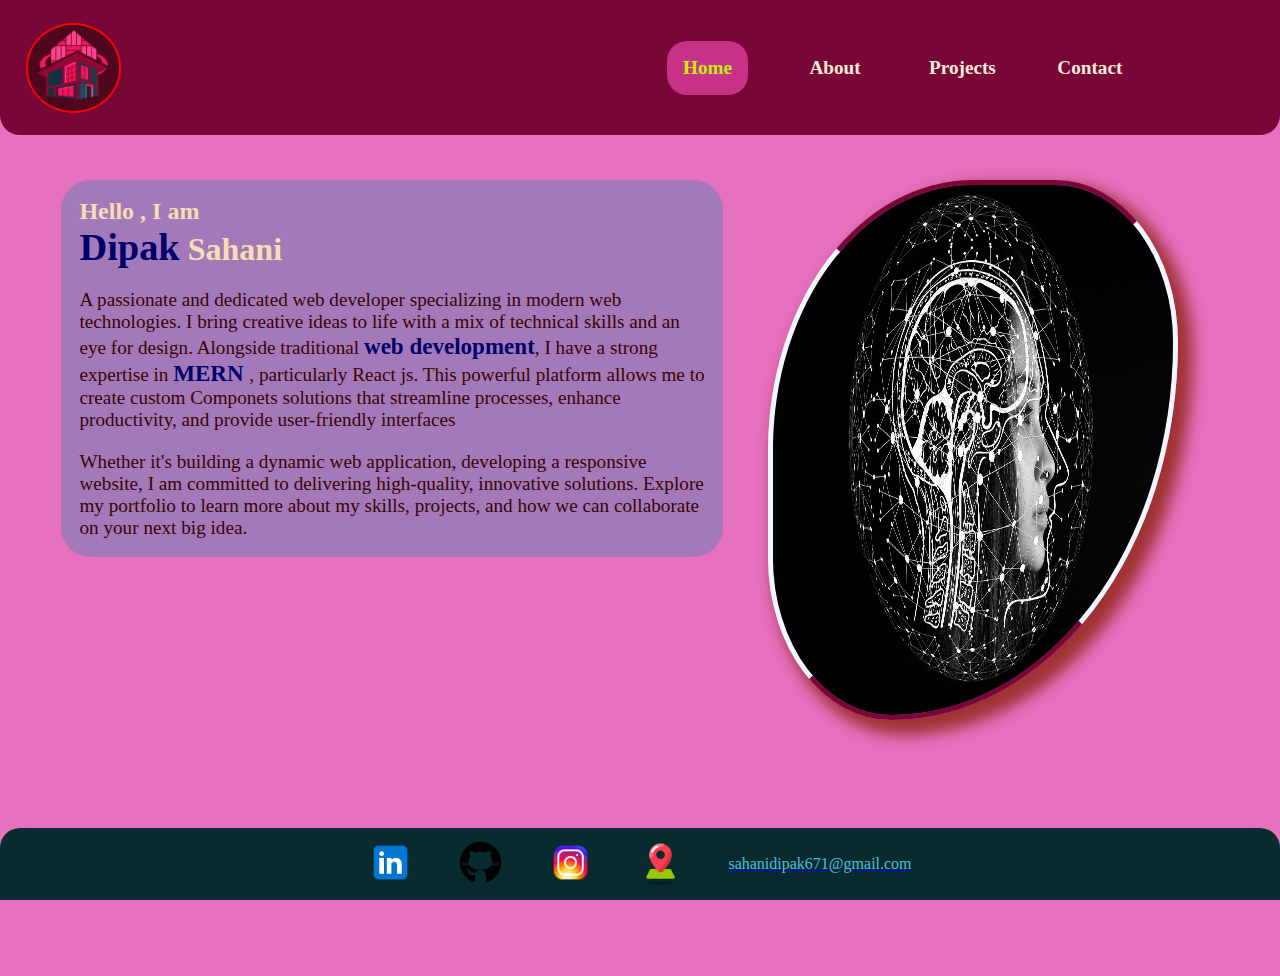
<file: index.html>
<!DOCTYPE html>
<html lang="en">
<head>
    <meta charset="UTF-8">
    <meta name="viewport" content="width=device-width, initial-scale=1.0">
    
    <link rel="stylesheet" href="./css/index.css">
    
    <title>Dipak Sahani</title>
    <link rel="icon" type="image/png" href="./logonhome.png">
</head>
<body>
    <div class="sidebar">
        <img src="./cross.png" alt="cross" onclick=hidesidebar()>
        <a href="./index.html" >Home</a>
        <a href="./html/about.html" >About</a>
        <a href="./html/project.html" >Projects</a>
        <a href="./html/contact.html" >Contact</a>
    </div>
    <div class="nav-bar">
        <img src="./logonhome.png" alt="logo" class="logo-image">
        <a href="./index.html" class="nav-tag" >Home</a>
        <a href="./html/about.html" class="nav-tag">About</a>
        <a href="./html/project.html" class="nav-tag">Projects</a>
        <a href="./html/contact.html" class="nav-tag">Contact</a>
        <img src="./threeLine.png" alt="log" class="threeline" onclick=showSidebar()>
    </div>
    <div class="container">
        <div class="con-1">
            <div class="con-1-1">
                <h2>Hello , I am</h3>
                    <h1><span>Dipak</span> Sahani</h1>
                    <p>A passionate and dedicated web developer specializing in modern web technologies. I bring creative ideas to life with a mix of technical skills and an eye for design. Alongside traditional <span>web development</span>, I have a strong expertise in <span> MERN </span>, particularly React js. This powerful platform allows me to create custom Componets solutions that streamline processes, enhance productivity, and provide user-friendly interfaces </p>
                    <p>
                        Whether it's building a dynamic web application, developing a responsive website, I am committed to delivering high-quality, innovative solutions. Explore my portfolio to learn more about my skills, projects, and how we can collaborate on your next big idea.
                    </p>
            </div>
           
        </div>
        <div class="con-2">
                <img src="./logo.jpg" alt="img" class="bg-img">
  
        </div>
    </div >

    <script src="./javascript/index.js"></script>
</body>
<footer class="footer">
    <a href="
    https://www.linkedin.com/in/dipak-sahani-4a101724b?utm_source=share&utm_campaign=share_via&utm_content=profile&utm_medium=android_app
    "><img src="./images/icons8-linkedin-48.png" alt=""></a>
    <a href="https://Github.com/Dipak-sahani"><img src="./images/icons8-github-50.png" alt=""></a>
    <a href="https://www.instagram.com/omega_sahani?igsh=MTVwaXo1ZWt3Mml1aw=="><img src="./images/icons8-instagram-48.png" alt=""></a>
    <a href="https://maps.app.goo.gl/Po2RNC8buu8Q3MjXA"><img src="./images/icons8-address-64.png" alt=""></a>
    <a href="mailto:sahanidipak671@gmail.com"><p>sahanidipak671@gmail.com</p></a>
</footer>
</html>
</file>
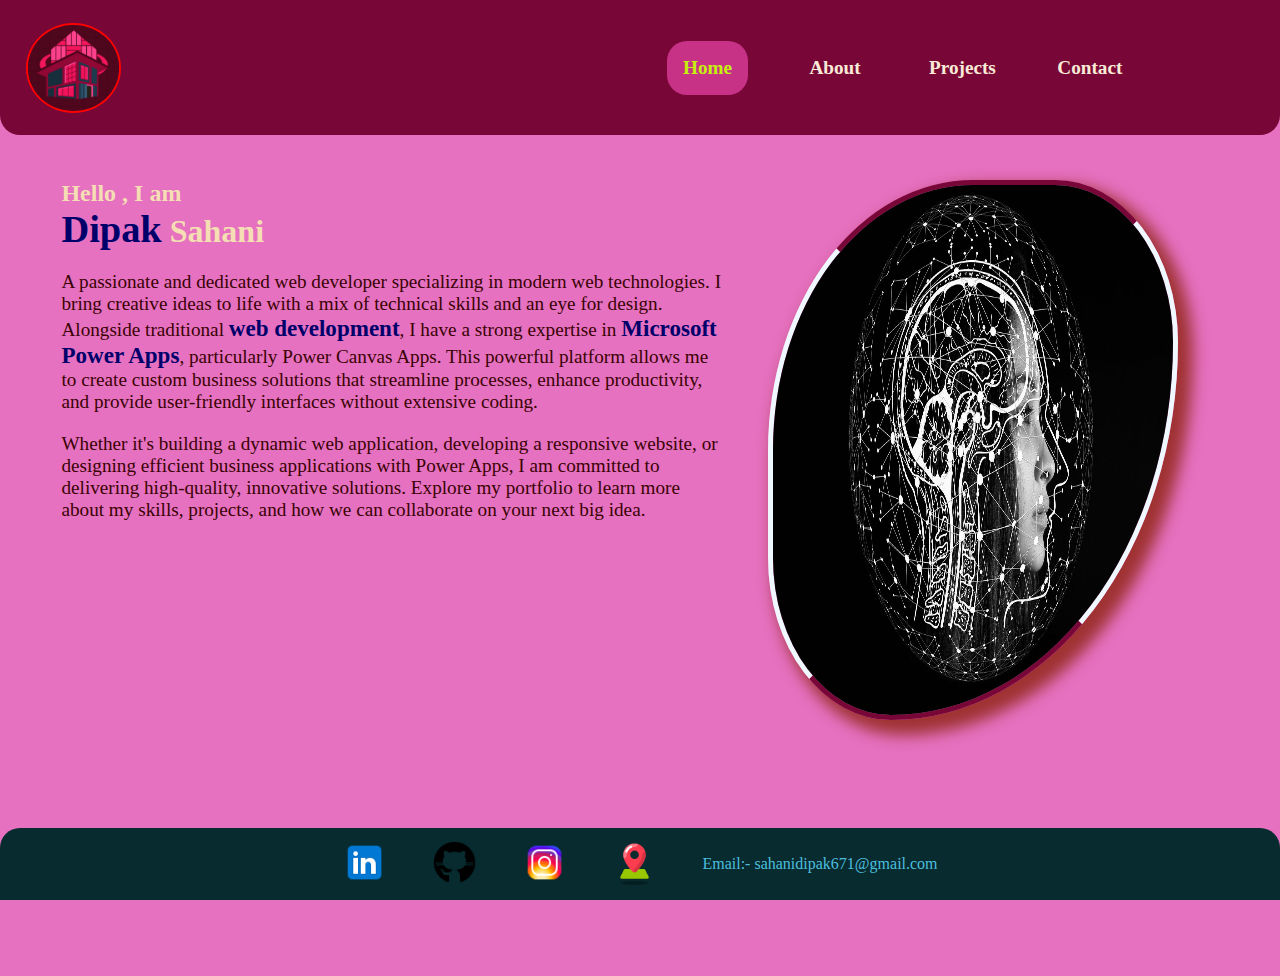
<file: html/index.html>
<!DOCTYPE html>
<html lang="en">
<head>
    <meta charset="UTF-8">
    <meta name="viewport" content="width=device-width, initial-scale=1.0">
    
    <link rel="stylesheet" href="/css/index.css">
    
    <title>Dipak Sahani</title>
    <link rel="icon" type="image/png" href="/Logon_home.png">
</head>
<body>
    <div class="sidebar">
        <img src="/cross.png" alt="cross" onclick=hidesidebar()>
        <a href="/html/index.html" >Home</a>
        <a href="/html/about.html" >About</a>
        <a href="/html/project.html" >Projects</a>
        <a href="/html/contact.html" >Contact</a>
    </div>
    <div class="nav-bar">
        <img src="/Logon_home.png" alt="logo" class="logo-image">
        <a href="/html/index.html" class="nav-tag" >Home</a>
        <a href="/html/about.html" class="nav-tag">About</a>
        <a href="/html/project.html" class="nav-tag">Projects</a>
        <a href="/html/contact.html" class="nav-tag">Contact</a>
        <img src="/ThreeLine.svg" alt="log" class="threeline" onclick=showSidebar()>
    </div>
    <div class="container">
        <div class="con-1">
            <h2>Hello , I am</h3>
            <h1><span>Dipak</span> Sahani</h1>
            <p>A passionate and dedicated web developer specializing in modern web technologies. I bring creative ideas to life with a mix of technical skills and an eye for design. Alongside traditional <span>web development</span>, I have a strong expertise in <span>Microsoft Power Apps</span>, particularly Power Canvas Apps. This powerful platform allows me to create custom business solutions that streamline processes, enhance productivity, and provide user-friendly interfaces without extensive coding.</p>
            <p>
                Whether it's building a dynamic web application, developing a responsive website, or designing efficient business applications with Power Apps, I am committed to delivering high-quality, innovative solutions. Explore my portfolio to learn more about my skills, projects, and how we can collaborate on your next big idea.
            </p>
        </div>
        <div class="con-2">
                <img src="/logo.jpg" alt="img" class="bg-img">
  
        </div>
    </div >

    <script src="/javascript/index.js"></script>
</body>
<footer class="footer">
    <a href="
    https://www.linkedin.com/in/dipak-sahani-4a101724b?utm_source=share&utm_campaign=share_via&utm_content=profile&utm_medium=android_app
    "><img src="/images/icons8-linkedin-48.png" alt=""></a>
    <a href="https://Github.com/Dipak-sahani"><img src="/images/icons8-github-50.png" alt=""></a>
    <a href="https://www.instagram.com/omega_sahani?igsh=MTVwaXo1ZWt3Mml1aw=="><img src="/images/icons8-instagram-48.png" alt=""></a>
    <a href="https://maps.app.goo.gl/Po2RNC8buu8Q3MjXA"><img src="/images/icons8-address-64.png" alt=""></a>
    <p>Email:- sahanidipak671@gmail.com</p>
</footer>
</html>
</file>
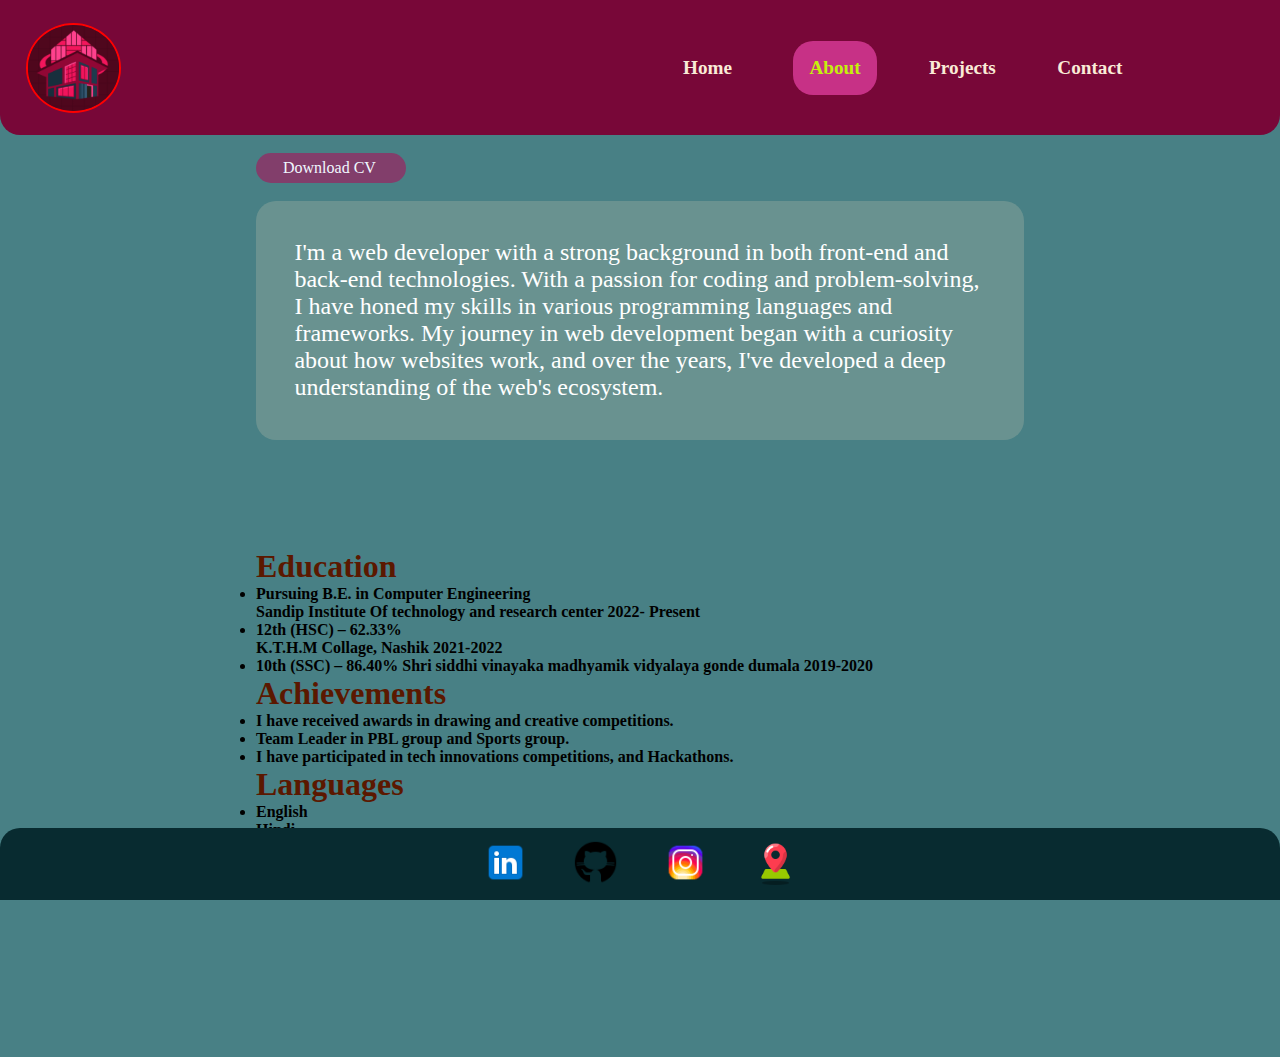
<file: about.html>
<!DOCTYPE html>
<html lang="en">
<head>
    <meta charset="UTF-8">
    <meta name="viewport" content="width=device-width, initial-scale=1.0">
    <link rel="stylesheet" href="./css/index.css">
    <link rel="stylesheet" href="./css/about.css">
    <title>About</title>
    <link rel="icon" type="image/png" href="./logonhome.png">

</head>
<body>
    <div class="sidebar">
        <img src="./cross.png" alt="cross" onclick=hidesidebar()>
        <a href="./index.html" >Home</a>
        <a href="./about.html" >About</a>
        <a href="./project.html" >Projects</a>
        <a href="./contact.html" >Contact</a>
    </div>
    <div class="nav-bar">
        <img src="./logonhome.png" alt="logo" class="logo-image">
        <a href="./index.html" class="nav-tag" >Home</a>
        <a href="./about.html" class="nav-tag">About</a>
        <a href="./project.html" class="nav-tag">Projects</a>
        <a href="./contact.html" class="nav-tag">Contact</a>
        <img src="./threeLine.png" alt="log" class="threeline" onclick=showSidebar()>
    </div>
    <div class="about-container">
        <div class="downcv">
        <a href="./resume.pdf" download > Download CV</a>
            
        </div>
        <div class="resume-para">
            <p>I'm a web developer with a strong background in both front-end and back-end technologies. With a passion for coding and problem-solving, I have honed my skills in various programming languages and frameworks. My journey in web development began with a curiosity about how websites work, and over the years, I've developed a deep understanding of the web's ecosystem.</p>
        </div>

        <div class="edu-detail">
            <h1>Education</h1>
            <ul>
                <li>Pursuing B.E. in Computer Engineering <br>Sandip Institute Of technology and research center 2022- Present
                </li>
                <li>
                     12th (HSC) – 62.33% <br>
                        K.T.H.M Collage, Nashik 2021-2022
                </li>
                <li>
                    10th (SSC) – 86.40%
                    Shri siddhi vinayaka madhyamik vidyalaya gonde dumala 2019-2020
                </li>
            </ul>
            <h1>Achievements</h1>
            <ul>
                <li>I have received awards in drawing and creative
                    competitions.</li>
                <li>
                    Team Leader in PBL group and Sports group.

                </li>
                <li> I have participated in tech innovations competitions,
                    and Hackathons. </li>
            </ul>
            <h1>Languages</h1>
            <ul>
                <li>English</li>
                <li>Hindi</li>
                <li>Marathi</li>
            </ul>
        </div>
        
    </div>


    <footer class="footer">
        <a href="
        https://www.linkedin.com/in/dipak-sahani-4a101724b?utm_source=share&utm_campaign=share_via&utm_content=profile&utm_medium=android_app
        "><img src="./images/icons8-linkedin-48.png" alt=""></a>
        <a href="https://Github.com/Dipak-sahani"><img src="./images/icons8-github-50.png" alt=""></a>
        <a href="https://www.instagram.com/omega_sahani?igsh=MTVwaXo1ZWt3Mml1aw=="><img src="./images/icons8-instagram-48.png" alt=""></a>
        <a href="https://maps.app.goo.gl/Po2RNC8buu8Q3MjXA"><img src="./images/icons8-address-64.png" alt=""></a>
        
    </footer>
    <script src="./javascript/index.js"></script>

</body>
</html>
</file>
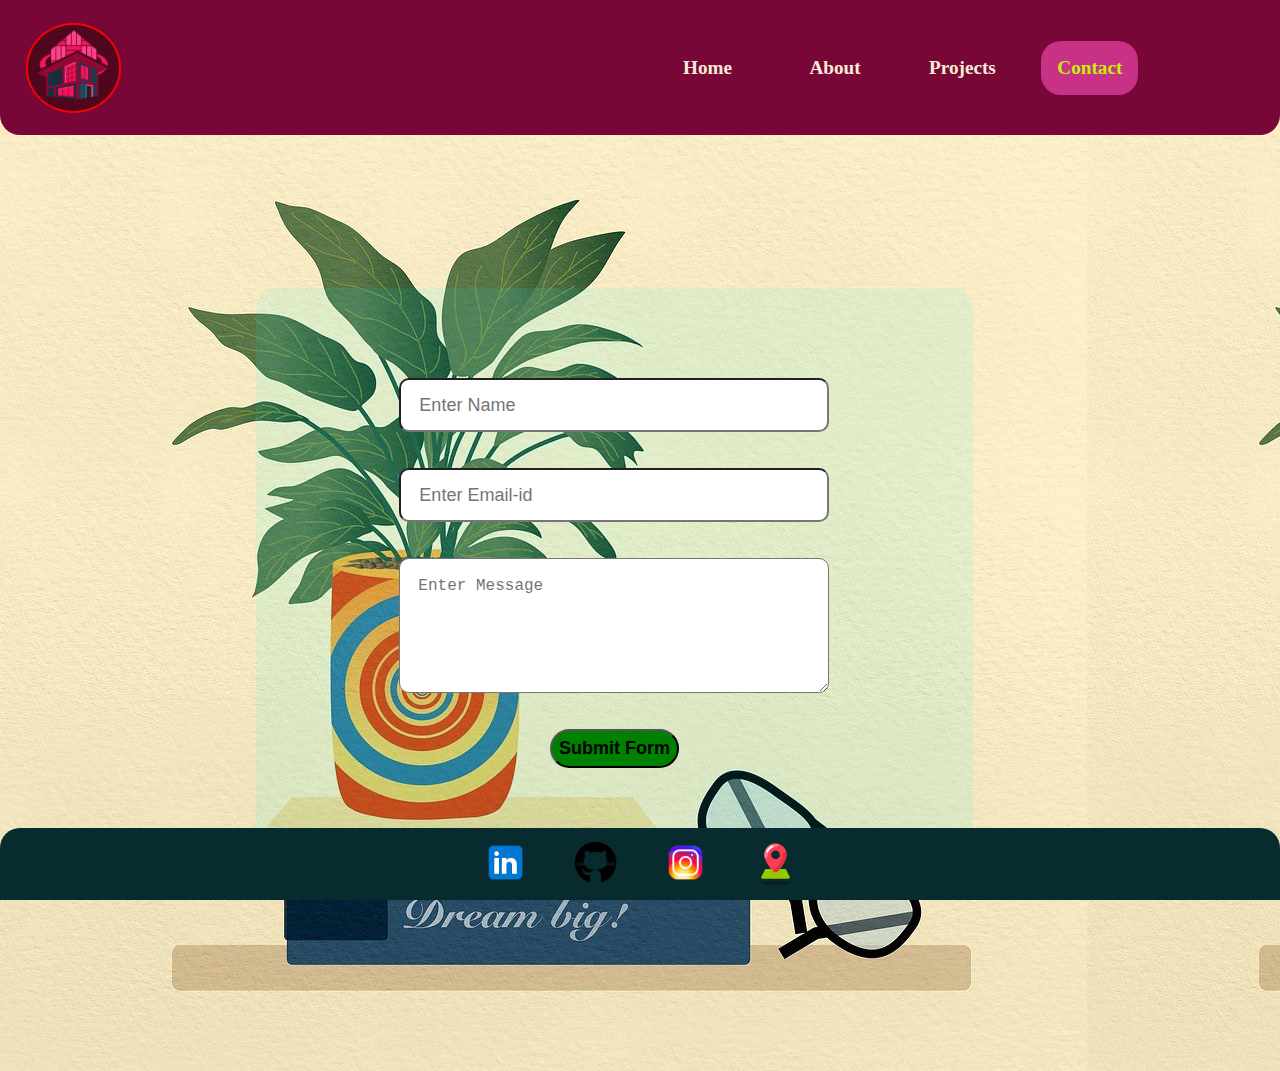
<file: contact.html>
<!DOCTYPE html>
<html lang="en">
<head>
    <meta charset="UTF-8">
    <meta name="viewport" content="width=device-width, initial-scale=1.0">
    <link rel="stylesheet" href="./css/index.css">
    <link rel="stylesheet" href="./css/contact.css">
    <title>Contact</title>
    <link rel="icon" type="image/png" href="./logonhome.png">

</head>
<body>
    <div class="sidebar">
        <img src="./cross.png" alt="cross" onclick=hidesidebar()>
        <a href="./index.html" >Home</a>
        <a href="./about.html" >About</a>
        <a href="./project.html" >Projects</a>
        <a href="./contact.html" >Contact</a>
    </div>
    <div class="nav-bar">
        <img src="./logonhome.png" alt="logo" class="logo-image">
        <a href="./index.html" class="nav-tag" >Home</a>
        <a href="./about.html" class="nav-tag">About</a>
        <a href="./project.html" class="nav-tag">Projects</a>
        <a href="./contact.html" class="nav-tag">Contact</a>
        <img src="./threeLine.png" alt="log" class="threeline" onclick=showSidebar()>
    </div>
    <div class="contact-container">
        <div class="form-container">
            <form action="https://api.web3forms.com/submit" method="POST" class="form1">

                <input type="hidden" name="access_key" value="ec211dd9-62c0-4624-bd8e-22a079eea024">
            
                <input type="text" name="name" required  class="form-user-name" placeholder="Enter Name">
                <input type="email" name="email" required class="form-user-email" placeholder="Enter Email-id">
                <textarea name="message" required class="form-user-message" placeholder="Enter Message"></textarea>
                <button type="submit"  >Submit Form</button>
            
            </form>
        </div>

    </div>

    <footer class="footer">
        <a href="
        https://www.linkedin.com/in/dipak-sahani-4a101724b?utm_source=share&utm_campaign=share_via&utm_content=profile&utm_medium=android_app
        "><img src="./images/icons8-linkedin-48.png" alt=""></a>
        <a href="https://Github.com/Dipak-sahani"><img src="./images/icons8-github-50.png" alt=""></a>
        <a href="https://www.instagram.com/omega_sahani?igsh=MTVwaXo1ZWt3Mml1aw=="><img src="./images/icons8-instagram-48.png" alt=""></a>
        <a href="https://maps.app.goo.gl/Po2RNC8buu8Q3MjXA"><img src="./images/icons8-address-64.png" alt=""></a>
        
    </footer>
    <script src="./javascript/index.js"></script>
</body>
</html>
</file>
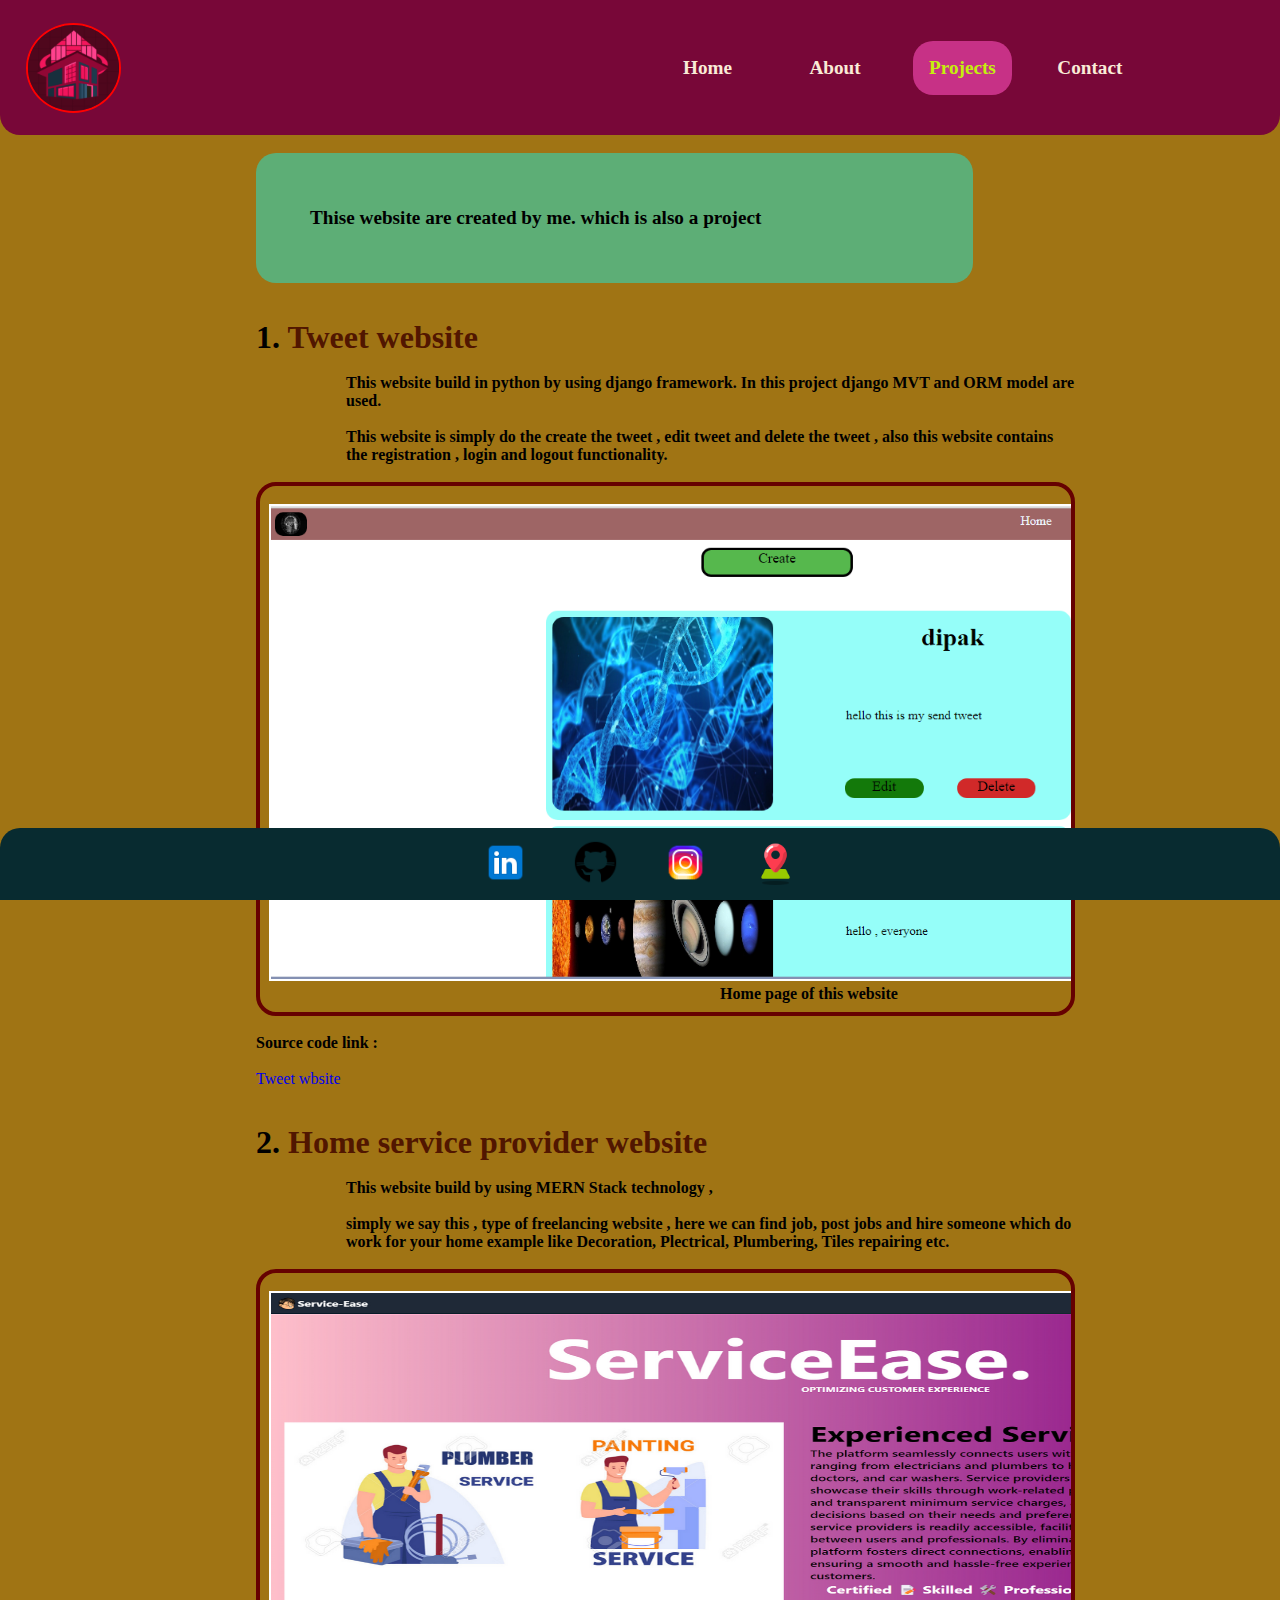
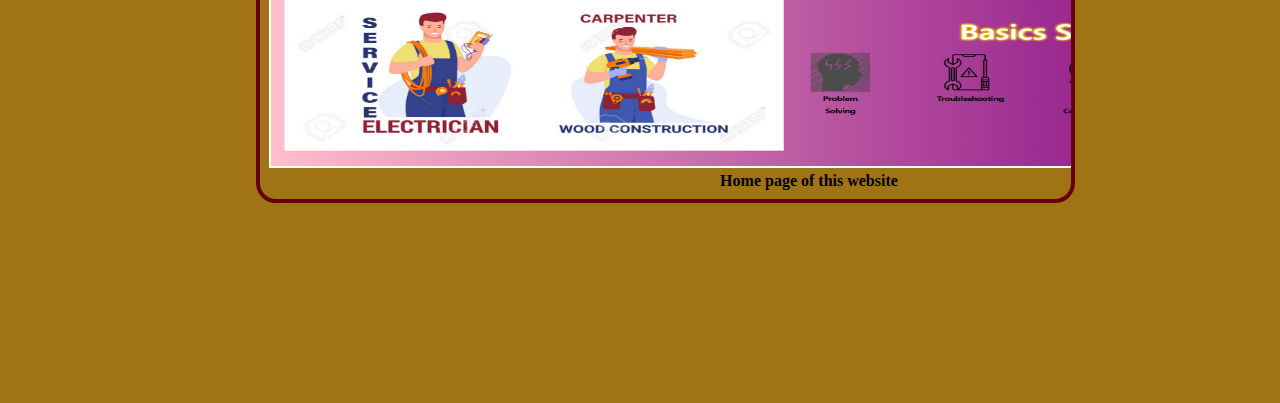
<file: project.html>
<!DOCTYPE html>
<html lang="en">
<head>
    <meta charset="UTF-8">
    <meta name="viewport" content="width=device-width, initial-scale=1.0">
    <link rel="stylesheet" href="./css/index.css">
    <link rel="stylesheet" href="./css/project.css">
    <title>Project</title>
    <link rel="icon" type="image/png" href="./logonhome.png">

</head>
<body>
    <div class="sidebar">
        <img src="./cross.png" alt="cross" onclick=hidesidebar()>
        <a href="./index.html" >Home</a>
        <a href="./about.html" >About</a>
        <a href="./project.html" >Projects</a>
        <a href="./contact.html" >Contact</a>
    </div>
    <div class="nav-bar">
        <img src="./logonhome.png" alt="logo" class="logo-image">
        <a href="./index.html" class="nav-tag" >Home</a>
        <a href="./about.html" class="nav-tag">About</a>
        <a href="./project.html" class="nav-tag">Projects</a>
        <a href="./contact.html" class="nav-tag">Contact</a>
        <img src="./threeLine.png" alt="log" class="threeline" onclick=showSidebar()>
    </div>
    <div class="project-container">
        <div class="port-web">
            <p>Thise website are created by me. which is also a project </p>

        </div>
        <div class="tweet-pro">
            <h1>1. <span>Tweet website</span> </h1>
            <p>This website build in python by using django 
                framework. In this project django MVT and ORM 
                model are used.</p>
            <p>This website is simply do the create the tweet , edit tweet and delete the tweet , also this website contains the registration , login and logout functionality.</p>
            <div class="scroll-container">
                <div>
                    <img src="./images/TweetWeb/Homepage.png" alt="" class="scroll-image">
                    <h4>Home page of this website</h4>
                </div>
                <div>
                    <img src="./images/TweetWeb/tweetposting.png" alt="" class="scroll-image">
                    <h4>this image is to post any tweet</h4>
                </div>
                <div>
                    <img src="./images/TweetWeb/surity.png" alt="" class="scroll-image">
                    <h4>If any image deleted then it show again asked</h4>
                </div>
                
            </div>
            <h4>Source code link : </h4><a href="https://github.com/Dipak-sahani/tweet-app">Tweet wbsite</a>
        </div>
        <div class="tweet-pro">
            <h1>2. <span>Home service provider website</span> </h1>
            <p>This website build by using MERN Stack technology ,</p>
            <p>simply we say this , type of freelancing website , here we can find job, post jobs and hire someone which do work for your home example like Decoration, Plectrical, Plumbering, Tiles repairing  etc. </p>
            <div class="scroll-container">
                <div>
                <img src="./images/home-_service/homepage.png" alt="" class="scroll-image">
                <h4>Home page of this website</h4>
                </div>
                <div>
                    <img src="./images/home-_service/services.png" alt="" class="scroll-image">
                    <h4>Which services we condected</h4>
                </div>
                <div>
                    <img src="./images/home-_service/usecasedia.jpg" alt="" class="scroll-image">
                    <h4>usecase diagram of this website</h4>
                </div>
                <div>
                    <img src="./images/home-_service/workpost.png" alt="" class="scroll-image">
                    <h4>How can we post any work</h4>
                </div>
                <div>
                    <img src="./images/home-_service/findworkpage.png" alt="" class="scroll-image">
                    <h4>How can we find any job, this image shows us.</h4>
                </div>
            </div>
        </div>
        
        
        
    </div>

    <footer class="footer">
        <a href="
        https://www.linkedin.com/in/dipak-sahani-4a101724b?utm_source=share&utm_campaign=share_via&utm_content=profile&utm_medium=android_app
        "><img src="./images/icons8-linkedin-48.png" alt=""></a>
        <a href="https://Github.com/Dipak-sahani"><img src="./images/icons8-github-50.png" alt=""></a>
        <a href="https://www.instagram.com/omega_sahani?igsh=MTVwaXo1ZWt3Mml1aw=="><img src="./images/icons8-instagram-48.png" alt=""></a>
        <a href="https://maps.app.goo.gl/Po2RNC8buu8Q3MjXA"><img src="./images/icons8-address-64.png" alt=""></a>
        
    </footer>
    <script src="./javascript/index.js"></script>
</body>
</html>
</file>
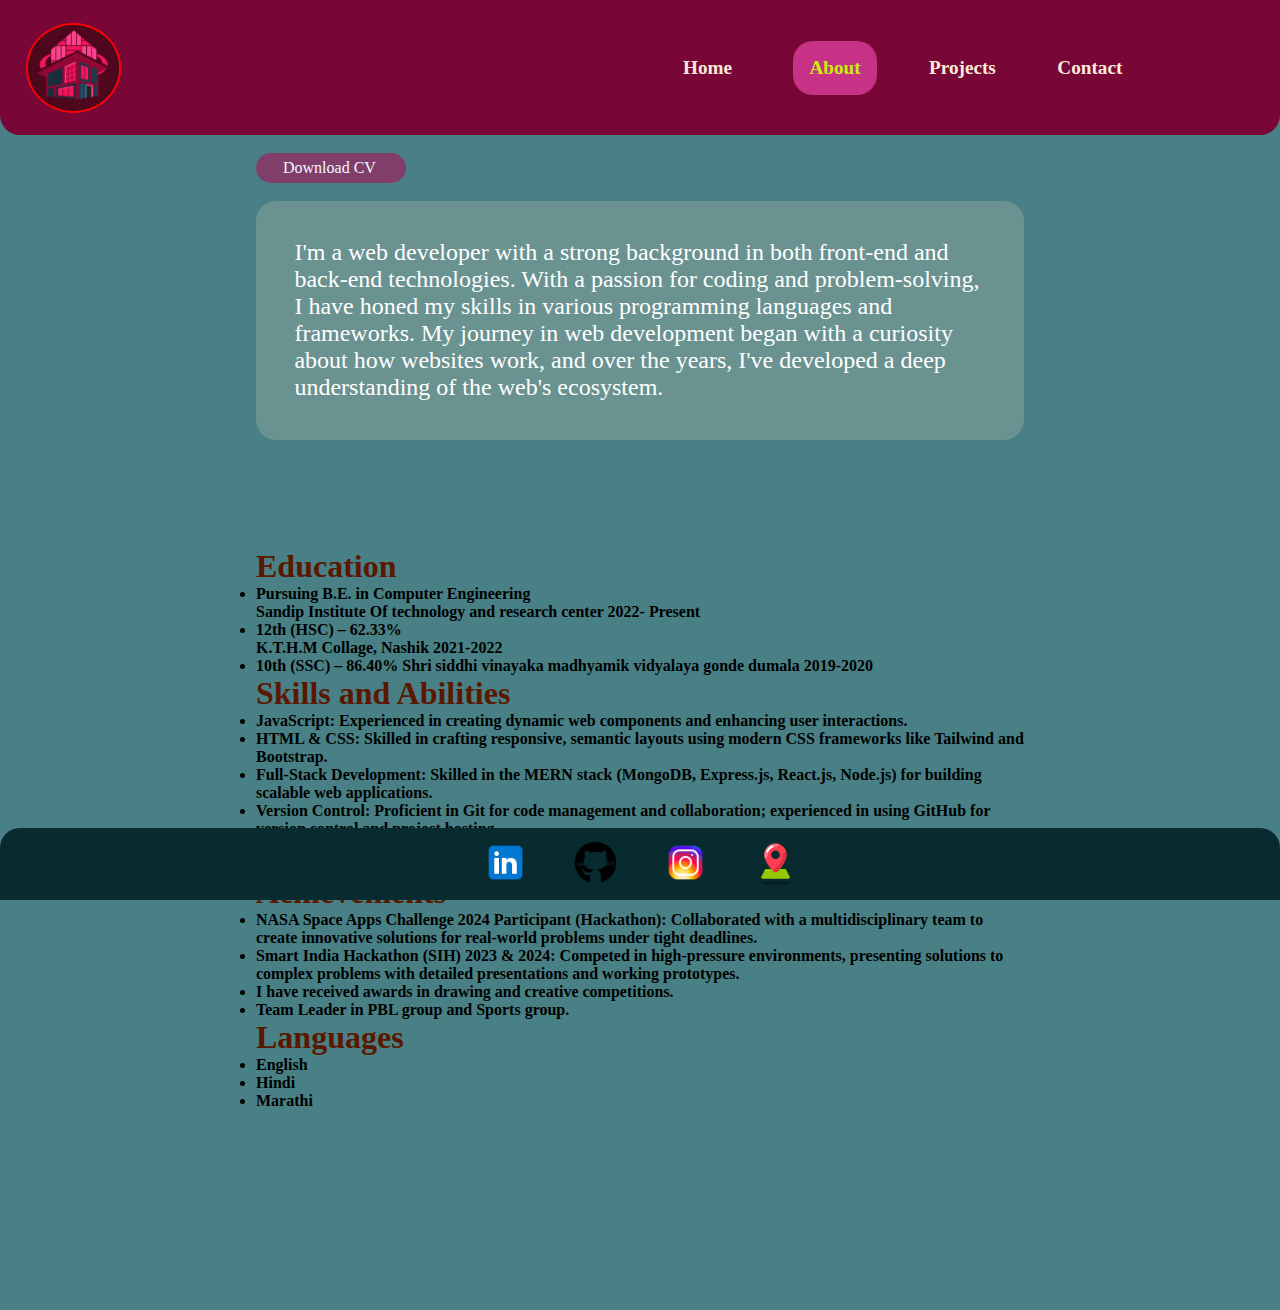
<file: html/about.html>
<!DOCTYPE html>
<html lang="en">
<head>
    <meta charset="UTF-8">
    <meta name="viewport" content="width=device-width, initial-scale=1.0">
    <link rel="stylesheet" href="../css/index.css">
    <link rel="stylesheet" href="../css/about.css">
    <title>About</title>
    <link rel="icon" type="image/png" href="../logonhome.png">

</head>
<body>
    <div class="sidebar">
        <img src="../cross.png" alt="cross" onclick=hidesidebar()>
        <a href="../index.html" >Home</a>
        <a href="./about.html" >About</a>
        <a href="./project.html" >Projects</a>
        <a href="./contact.html" >Contact</a>
    </div>
    <div class="nav-bar">
        <img src="../logonhome.png" alt="logo" class="logo-image">
        <a href="../index.html" class="nav-tag" >Home</a>
        <a href="./about.html" class="nav-tag">About</a>
        <a href="./project.html" class="nav-tag">Projects</a>
        <a href="./contact.html" class="nav-tag">Contact</a>
        <img src="../threeLine.png" alt="log" class="threeline" onclick=showSidebar()>
    </div>
    <div class="about-container">
        <div class="downcv">
        <a href="./resume.pdf" download > Download CV</a>
            
        </div>
        <div class="resume-para">
            <p>I'm a web developer with a strong background in both front-end and back-end technologies. With a passion for coding and problem-solving, I have honed my skills in various programming languages and frameworks. My journey in web development began with a curiosity about how websites work, and over the years, I've developed a deep understanding of the web's ecosystem.</p>
        </div>

        <div class="edu-detail">
            <h1>Education</h1>
            <ul>
                <li>Pursuing B.E. in Computer Engineering <br>Sandip Institute Of technology and research center 2022- Present
                </li>
                <li>
                     12th (HSC) – 62.33% <br>
                        K.T.H.M Collage, Nashik 2021-2022
                </li>
                <li>
                    10th (SSC) – 86.40%
                    Shri siddhi vinayaka madhyamik vidyalaya gonde dumala 2019-2020
                </li>
            </ul>
            <h1>Skills and Abilities</h1>
            <ul>
                <li> JavaScript: Experienced in creating dynamic web components and enhancing user interactions.</li>
                <li>HTML & CSS: Skilled in crafting responsive, semantic layouts using modern CSS frameworks like Tailwind and Bootstrap. </li>
                <li>Full-Stack Development: Skilled in the MERN stack (MongoDB, Express.js, React.js, Node.js) for building scalable web applications.  </li>
                <li>  Version Control: Proficient in Git for code management and collaboration; experienced in using GitHub for version control and project hosting. </li>
                <li> Backend & Database: Familiar with Firebase for real-time database management and authentication.</li>
                <li> Understanding and working with other programming lang. (C++, Python).</li>
                
            </ul>
            <h1>Achievements</h1>
            <ul>
                <li>  NASA Space Apps Challenge 2024 Participant (Hackathon):  Collaborated with a multidisciplinary team to create innovative solutions for real-world problems under tight deadlines.</li>
                <li>Smart India Hackathon (SIH) 2023 & 2024: Competed in high-pressure environments, presenting solutions to complex problems with detailed presentations and working prototypes.</li>
                <li>I have received awards in drawing and creative
                    competitions.</li>
                <li>
                    Team Leader in PBL group and Sports group.

                </li>
                
            </ul>
            <h1>Languages</h1>
            <ul>
                <li>English</li>
                <li>Hindi</li>
                <li>Marathi</li>
            </ul>
        </div>
        
    </div>


    <footer class="footer">
        <a href="
        https://www.linkedin.com/in/dipak-sahani-4a101724b?utm_source=share&utm_campaign=share_via&utm_content=profile&utm_medium=android_app
        "><img src="../images/icons8-linkedin-48.png" alt=""></a>
        <a href="https://Github.com/Dipak-sahani"><img src="../images/icons8-github-50.png" alt=""></a>
        <a href="https://www.instagram.com/omega_sahani?igsh=MTVwaXo1ZWt3Mml1aw=="><img src="../images/icons8-instagram-48.png" alt=""></a>
        <a href="https://maps.app.goo.gl/Po2RNC8buu8Q3MjXA"><img src="../images/icons8-address-64.png" alt=""></a>
        
    </footer>
    <script src="../javascript/index.js"></script>

</body>
</html>
</file>
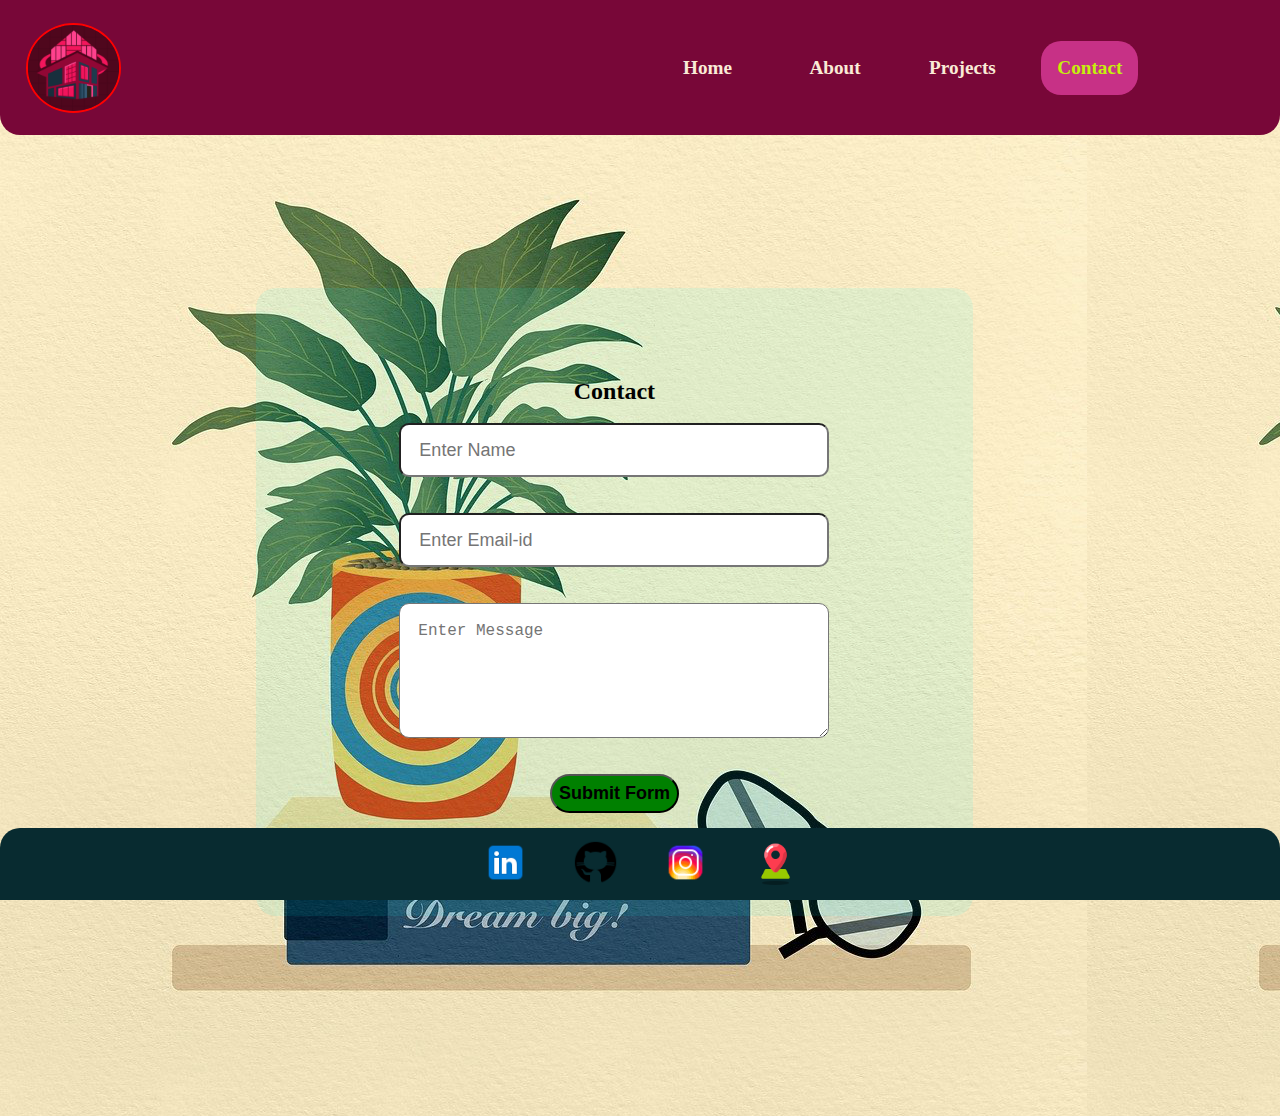
<file: html/contact.html>
<!DOCTYPE html>
<html lang="en">
<head>
    <meta charset="UTF-8">
    <meta name="viewport" content="width=device-width, initial-scale=1.0">
    <link rel="stylesheet" href="../css/index.css">
    <link rel="stylesheet" href="../css/contact.css">
    <title>Contact</title>
    <link rel="icon" type="image/png" href="../logonhome.png">

</head>
<body>
    <div class="sidebar">
        <img src="../cross.png" alt="cross" onclick=hidesidebar()>
        <a href="../index.html" >Home</a>
        <a href="./about.html" >About</a>
        <a href="./project.html" >Projects</a>
        <a href="./contact.html" >Contact</a>
    </div>
    <div class="nav-bar">
        <img src="../logonhome.png" alt="logo" class="logo-image">
        <a href="../index.html" class="nav-tag" >Home</a>
        <a href="./about.html" class="nav-tag">About</a>
        <a href="./project.html" class="nav-tag">Projects</a>
        <a href="./contact.html" class="nav-tag">Contact</a>
        <img src="../threeLine.png" alt="log" class="threeline" onclick=showSidebar()>
    </div>
    <div class="contact-container">
        <div class="form-container">
            <h2>Contact</h2> <br>
            <form action="https://api.web3forms.com/submit" method="POST" class="form1">

                <input type="hidden" name="access_key" value="ec211dd9-62c0-4624-bd8e-22a079eea024">
            
                <input type="text" name="name" required  class="form-user-name" placeholder="Enter Name">
                <input type="email" name="email" required class="form-user-email" placeholder="Enter Email-id">
                <textarea name="message" required class="form-user-message" placeholder="Enter Message"></textarea>
                <button type="submit"  >Submit Form</button>
            
            </form>
        </div>

    </div>

    <footer class="footer">
        <a href="
        https://www.linkedin.com/in/dipak-sahani-4a101724b?utm_source=share&utm_campaign=share_via&utm_content=profile&utm_medium=android_app
        "><img src="../images/icons8-linkedin-48.png" alt=""></a>
        <a href="https://Github.com/Dipak-sahani"><img src="../images/icons8-github-50.png" alt=""></a>
        <a href="https://www.instagram.com/omega_sahani?igsh=MTVwaXo1ZWt3Mml1aw=="><img src="../images/icons8-instagram-48.png" alt=""></a>
        <a href="https://maps.app.goo.gl/Po2RNC8buu8Q3MjXA"><img src="../images/icons8-address-64.png" alt=""></a>
        
    </footer>
    <script src="../javascript/index.js"></script>
</body>
</html>
</file>
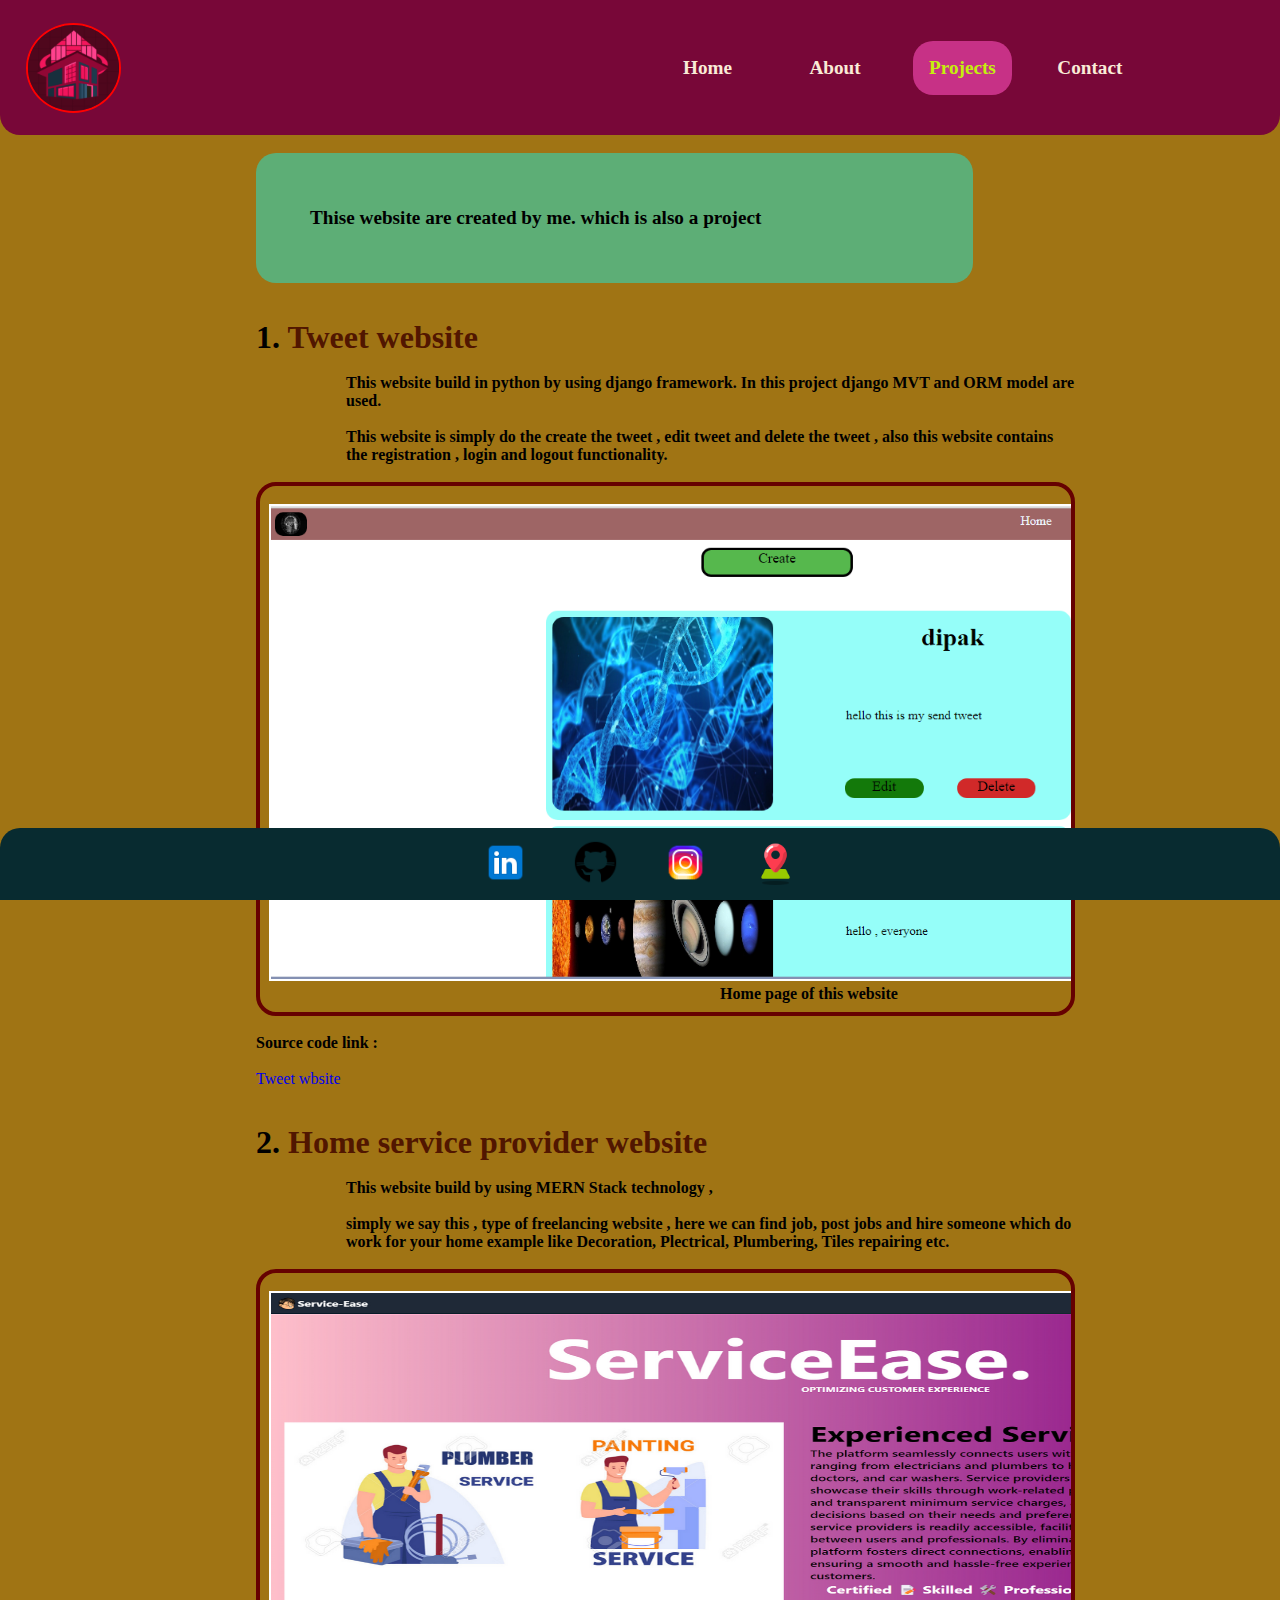
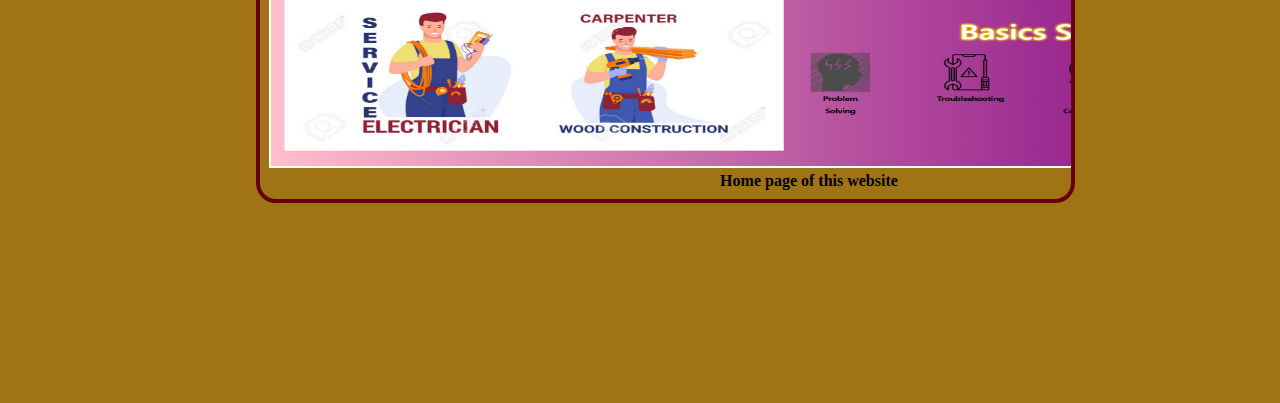
<file: html/project.html>
<!DOCTYPE html>
<html lang="en">
<head>
    <meta charset="UTF-8">
    <meta name="viewport" content="width=device-width, initial-scale=1.0">
    <link rel="stylesheet" href="../css/index.css">
    <link rel="stylesheet" href="../css/project.css">
    <title>Project</title>
    <link rel="icon" type="image/png" href="../logonhome.png">

</head>
<body>
    <div class="sidebar">
        <img src="../cross.png" alt="cross" onclick=hidesidebar()>
        <a href="../index.html" >Home</a>
        <a href="./about.html" >About</a>
        <a href="./project.html" >Projects</a>
        <a href="./contact.html" >Contact</a>
    </div>
    <div class="nav-bar">
        <img src="../logonhome.png" alt="logo" class="logo-image">
        <a href="../index.html" class="nav-tag" >Home</a>
        <a href="./about.html" class="nav-tag">About</a>
        <a href="./project.html" class="nav-tag">Projects</a>
        <a href="./contact.html" class="nav-tag">Contact</a>
        <img src="../threeLine.png" alt="log" class="threeline" onclick=showSidebar()>
    </div>
    <div class="project-container">
        <div class="port-web">
            <p>Thise website are created by me. which is also a project </p>

        </div>
        <div class="tweet-pro">
            <h1>1. <span>Tweet website</span> </h1>
            <p>This website build in python by using django 
                framework. In this project django MVT and ORM 
                model are used.</p>
            <p>This website is simply do the create the tweet , edit tweet and delete the tweet , also this website contains the registration , login and logout functionality.</p>
            <div class="scroll-container">
                <div>
                    <img src="../images/TweetWeb/Homepage.png" alt="" class="scroll-image">
                    <h4>Home page of this website</h4>
                </div>
                <div>
                    <img src="../images/TweetWeb/tweetposting.png" alt="" class="scroll-image">
                    <h4>this image is to post any tweet</h4>
                </div>
                <div>
                    <img src="../images/TweetWeb/surity.png" alt="" class="scroll-image">
                    <h4>If any image deleted then it show again asked</h4>
                </div>
                
            </div>
            <h4>Source code link : </h4><a href="https://github.com/Dipak-sahani/tweet-app">Tweet wbsite</a>
        </div>
        <div class="tweet-pro">
            <h1>2. <span>Home service provider website</span> </h1>
            <p>This website build by using MERN Stack technology ,</p>
            <p>simply we say this , type of freelancing website , here we can find job, post jobs and hire someone which do work for your home example like Decoration, Plectrical, Plumbering, Tiles repairing  etc. </p>
            <div class="scroll-container">
                <div>
                <img src="../images/home-_service/homepage.png" alt="" class="scroll-image">
                <h4>Home page of this website</h4>
                </div>
                <div>
                    <img src="../images/home-_service/services.png" alt="" class="scroll-image">
                    <h4>Which services we condected</h4>
                </div>
                <div>
                    <img src="../images/home-_service/usecasedia.jpg" alt="" class="scroll-image">
                    <h4>usecase diagram of this website</h4>
                </div>
                <div>
                    <img src="../images/home-_service/workpost.png" alt="" class="scroll-image">
                    <h4>How can we post any work</h4>
                </div>
                <div>
                    <img src="../images/home-_service/findworkpage.png" alt="" class="scroll-image">
                    <h4>How can we find any job, this image shows us.</h4>
                </div>
            </div>
        </div>
        
        
        
    </div>

    <footer class="footer">
        <a href="
        https://www.linkedin.com/in/dipak-sahani-4a101724b?utm_source=share&utm_campaign=share_via&utm_content=profile&utm_medium=android_app
        "><img src="../images/icons8-linkedin-48.png" alt=""></a>
        <a href="https://Github.com/Dipak-sahani"><img src="../images/icons8-github-50.png" alt=""></a>
        <a href="https://www.instagram.com/omega_sahani?igsh=MTVwaXo1ZWt3Mml1aw=="><img src="../images/icons8-instagram-48.png" alt=""></a>
        <a href="https://maps.app.goo.gl/Po2RNC8buu8Q3MjXA"><img src="../images/icons8-address-64.png" alt=""></a>
        
    </footer>
    <script src="../javascript/index.js"></script>
</body>
</html>
</file>
<file: css/index.css>
.nav-bar{
    background: #780738;
    /* padding: 2%; */
    padding-left: 2%;
    height: 15vh;
    width: 100%;
    border-bottom-left-radius: 20px;
    border-bottom-right-radius: 20px;
    display: grid;
    grid-template-columns: auto 10% 10% 10% 10% 10%;
    grid-gap: 2px;
    align-items: center;
    
    transition: 0.3s;
    font-weight: 800;
    font-size: larger;
    position: fixed;
    top: 0;
    
}
.threeline{
    display: none;
}

*{
    margin: 0;
    padding: 0;
    box-sizing: border-box;
    
}
body{
    /* margin-top: 15vh; */
    margin-bottom: 8vh;
    background: #e571c0;
}

.logo-image{
    

    height: 10vh;
    border: solid 2px rgb(255, 0, 0);
    border-radius: 100%;
    
}

.nav-tag{
    text-decoration: none;
    color: antiquewhite;
    text-align: center;
   
    
}
.nav-bar a.active{
    color: rgb(197, 239, 12);
    background-color: #c73186;
    width: max-content;
    height: max-content;
    padding: 1rem;
    border-radius: 20px;
    justify-self: center;
   
}
.nav-tag:hover{
    color: rgb(198, 108, 49);
    font-size: larger;
}



.container{
    padding-bottom: 20vh;
    width: 100%;
    display: grid;
    grid-template-columns: 60% 40%;
    justify-content: center;
}
.con-1{
   
    padding-left: 8%;
    padding-top: 20vh;
    padding-right: 5vh;
    

}
.con-1-1{
    padding-left: 2%;
    padding: 2vh;
    background-color: #188dad52;
    border-radius: 30px;
}
.con-1 h1{
    color: wheat;
    transition: 0.7s;
}
.con-1 h2{
    color: wheat;
    transition: 0.6s;
}
.con-1 span{
    color: rgb(0, 0, 106);
    font-size: larger;
    font-weight: 700;
}
.con-1 p{
    padding-top: 20px;
    color: rgb(58, 2, 2);
    font-size: larger;
}
.con-1 h1:hover{
    font-size: 8vh;
}
.con-1 h2:hover{
    font-size: xx-large;
}

.con-2{
     padding-top:20vh;
     
}
.bg-img{

    height: 60vh;
    width: 80%;
    border: solid 5px;
    border-radius: 30%;
    box-shadow: 10px 10px 15px 5px rgb(159, 50, 50);
    border-top-left-radius: 50%;
    border-bottom-right-radius: 70%;
    border-top-color: #780738;
    border-right-color: aliceblue;
    border-bottom-color: #780738;
    border-left-color: aliceblue;
    transition: 0.6s;
    animation: imgborder 10s infinite;
}
.bg-img:hover{
    height: 62vh;
    width: 83%;
}


@keyframes imgborder {
    10%,30%,50%,70%,90%{
    border-top-color: aliceblue;
    box-shadow: 10px 10px 15px 5px rgb(112, 32, 32);
    border-right-color: #c8c52b;
    border-bottom-color: rgb(69, 5, 5);
    border-left-color: #780738;
    }
    0%,20%,40%,60%,80%,100%{
    box-shadow: 10px 10px 15px 5px rgb(212, 101, 101);
    border-top-color: #1adfa0;
    border-right-color: rgb(8, 127, 232);
    border-bottom-color: #13b4e1;
    border-left-color: aliceblue;
    }
}

.sidebar{
    display: none;
}



.footer{
    background: #082b30;
    height: 8vh;
    position: fixed;
    left: 0;
    bottom: 0;
    width: 100%;
    border-top-left-radius: 20px;
    border-top-right-radius: 20px;
    display: flex;
    gap: 5vh;
    justify-content: center;
    align-items: center;

}

.footer img{
    height: 5vh;
}

.footer p{
    color: #4cbede;
}



@media (width <= 600px){
    .nav-bar{
        height: 12vh;
        padding-right: 5vh;
        display: grid;
        grid-template-columns: auto 10%;
        gap: 50%;
        
    }
    .container{
        grid-template-columns: auto;
        padding: 1vh;
    }
    .bg-img{
        height: 30vh;
        width: 25vh;
        
    }
    .con-2{
        
        padding-top:4vh;
        padding-left: 2vh;
   }
    .con-1{
   
        padding-left: 2vh;
        padding-top: 12vh;
    
    
    }
    .nav-tag{
        display: none;
    }
    .threeline{
        display:block;
        height: 20px;
        cursor: pointer;
        transition: 0.3s;
    }
    .threeline:hover{
        height: 22px;
    }
    .sidebar{
        padding-top: 15vh;
        padding-left: 6vh;
        position: fixed;
        top: 0;
        right: 0;
        height: 100vh;
        width: 225px;
        z-index: 999;
        background-color: #9cc5c513;
        backdrop-filter: blur(20px);
        box-shadow: -10px 0 10px rgb(0,0,0,0.1);
        display: none;
        flex-direction: column;
        gap: 2vh;
        align-items: flex-start;
        justify-content: flex-start;
    }
    .sidebar a{
        text-decoration: none;
        width: 100%;
        color: #660404;
        font-size: x-large;
        font-weight: 800;
    }
    .sidebar img{
        background-color: rgb(230, 159, 159);

    }
    .con-1 p{
        
        font-weight: 700;
        color: black;
    }
    .footer{
        padding-left: 1vh;
        gap: 0;
    }
    
}

@media  (600px<width<=900px){
    .nav-bar{
    grid-template-columns: auto 10% 10% 10% 10%;
    gap: 8%;
    padding-right: 4vh;

    }   
}


@media (height<=350px){
    .nav-bar{
        height: 60px;
    }
    .logo-image{
        height: 50px;
    }
}
</file>
<file: css/about.css>
.about-container{
    padding-top: 17vh;
    padding-left: 20%;
    padding-right: 20%;
    padding-bottom: 10%;
    width: 100%;
    display: flex;
    flex-direction: column;
    gap: 2vh;
}
body{
    background: #488085
}

.about-container p{
    padding: 5%;
    color: white;
    
}

.resume-para{
    
    font-size: larger;
    

}
.resume-para p{
    font-size: x-large;
    background-color: rgba(255, 228, 196, 0.186);
    border-radius: 20px;
}

.downcv a{
    text-decoration: none;
    color: aliceblue;
   
    
}


.downcv{
    height: 30px;
    width: 150px;
    background-color: rgb(130, 62, 107);
    border-radius: 20px;
    padding-left: 27px;
    padding-top: 6px;
    transition: 0.3s;
}

.downcv:hover{
    height: 34px;
    width: 155px;
    padding-left: 28px;
    padding-top: 8px;
}

.edu-detail{
   padding-top: 10vh;
   
}
.edu-detail h1{
    color: rgb(91, 24, 0);
    font-weight: 800;
}
.edu-detail ul{
    font-weight: 600;
}

@media only screen and (max-width:600px){
    .about-container{
        
        padding-left: 10%;
        
    }
    .about-container p{
        /* padding: 20px; */
        width: 90%;
    }
    .resume-para{
        padding-top: 2vh;
        width: 90%;
        
    }
    ul{
        padding-left: 2vh;
    }
}
</file>
<file: css/contact.css>
.contact-container{
    padding-top: 17vh;
    padding-left: 20%;
    padding-bottom: 10%;
    
}

body{
    background-image: url('./books.png');
    margin-top: 15vh;
    margin-bottom: 8vh;
}


.form-container{
    text-align: center;
    padding-top: 10vh;
    padding-bottom: 10%;
    height: 90%;
    width: 70%;
    background-color: rgba(0, 255, 255, 0.096);
    backdrop-filter: blur(10px);
    border-radius: 20px;
    
}
.form-container:hover{
    border: solid 2px black;
    
}
.form1{
    display: flex;
    flex-direction: column;
    gap: 4vh;
    align-items: center;
    
}

.form-user-name{
    padding: 1vh;
    height: 6vh;
    width: 60%;
    border-radius: 10px;
    font-size: larger;

}
.form-user-name::placeholder{
    padding: 1vh;
}
.form-user-name:focus{
    border:solid 5px rgb(255, 166, 0) ;
}

.form-user-email{
    padding: 1vh;
    height: 6vh;
    width: 60%;
    border-radius: 10px;
    font-size: larger;
}
.form-user-email::placeholder{
    padding: 1vh;
}
.form-user-email:focus{
    border:solid 5px rgb(255, 153, 0) ;
}
.form-user-message{
    padding: 1vh;
    height: 15vh;
    width: 60%;
    border-radius: 10px;
    font-size: larger;
}
.form-user-message::placeholder{
    padding: 1vh;
}
.form-user-message:focus{
    border:solid 5px rgb(255, 128, 0) ;
}
.form1 button{
    padding: 1%;
    font-size: large;
    font-weight: 700;
    border-radius: 20px;
    width: fit-content;
    height: fit-content;
    cursor: pointer;
    transition: 0.3s;
    background-color: green;
    
}

.form1 button:hover{
    transform: scale(1.08);
}



@media only screen and (max-width:600px) {
    .form-container{
        backdrop-filter: none;
        height: 100%;
        width: 80%;
        padding-top: 2%;
        
    }
    .contact-container{
        padding-top: 10%;
        padding-left: 20%;
        padding-bottom: 20%;
        height: 800px;
        
    }
    .form-user-name{
        height: 6vh;
        width: 80%;
    }
    .form-user-email{
        width: 80%;
    }
    .form-user-message{
        width: 80%;
    }
}


@media (600px<= width <=900px){
    .contact-container{
        padding-left: 25%;
        padding-right: 10%;
    }
    .form-container{
        backdrop-filter: none;
    }
}


@media (orientation: landscape){
    .form-container{
        backdrop-filter: none;
    }
    .form-user-name{
        font-size: large;
    }
    .form-user-email{
        font-size: large;
    }
    .form-user-message{
        font-size: large;
    }
    
}
</file>
<file: css/project.css>
.project-container{
    padding-left: 20%;
    padding-top: 17vh;
    padding-bottom: 10%;
    height: 100%;
    width: 100%;
    display: flex;
    flex-direction: column;
    gap: 4vh;
}

body{
    background: #a07414;
}

.port-web {
    background-color: rgba(0, 255, 255, 0.419);
    padding: 6vh;
    width: 70%;
    border-radius: 20px;
    
}
.port-web p{
    font-size: larger;
    font-weight: 700;
}

.tweet-pro h1 span{
    color: rgb(81, 22, 0);
}
.tweet-pro p{
    padding-left: 10vh;
    width: 80%;
    font-weight: 700;
}

.tweet-pro{
    display: flex;
    flex-direction: column;
    gap: 2vh;
}

.scroll-container{
    overflow: scroll;
    height: 90%;
    width: 80%;
    display: flex;
    gap: 10px;
    border: solid 4px rgb(102, 1, 1);
    border-radius: 20px;
    padding: 1vh;
    padding-top: 2vh;
    text-align: center;
}

.scroll-container::-webkit-scrollbar{
    display: none;

}
.scroll-container img{
    height: 53vh;
    width: 120vh;
    border: solid 2px white;
}

.tweet-pro h4{
    font-weight: 800;
}
.tweet-pro a{
    text-decoration: none;
}


@media only screen  and (max-width:600px){
    .project-container{
        padding-left: 2vh;
    }
    .scroll-container{
        height: 52vh;
        width: 80%;
    }
    .tweet-pro p{
        padding-left: 5vh;
        width: 40vh;
    }
    .port-web{
        width: 30vh;
    }
}

@media (600px <= width <= 900px){
    .project-container{
        padding-left: 10%;
        padding-right: 10%;
    }
}
</file>
